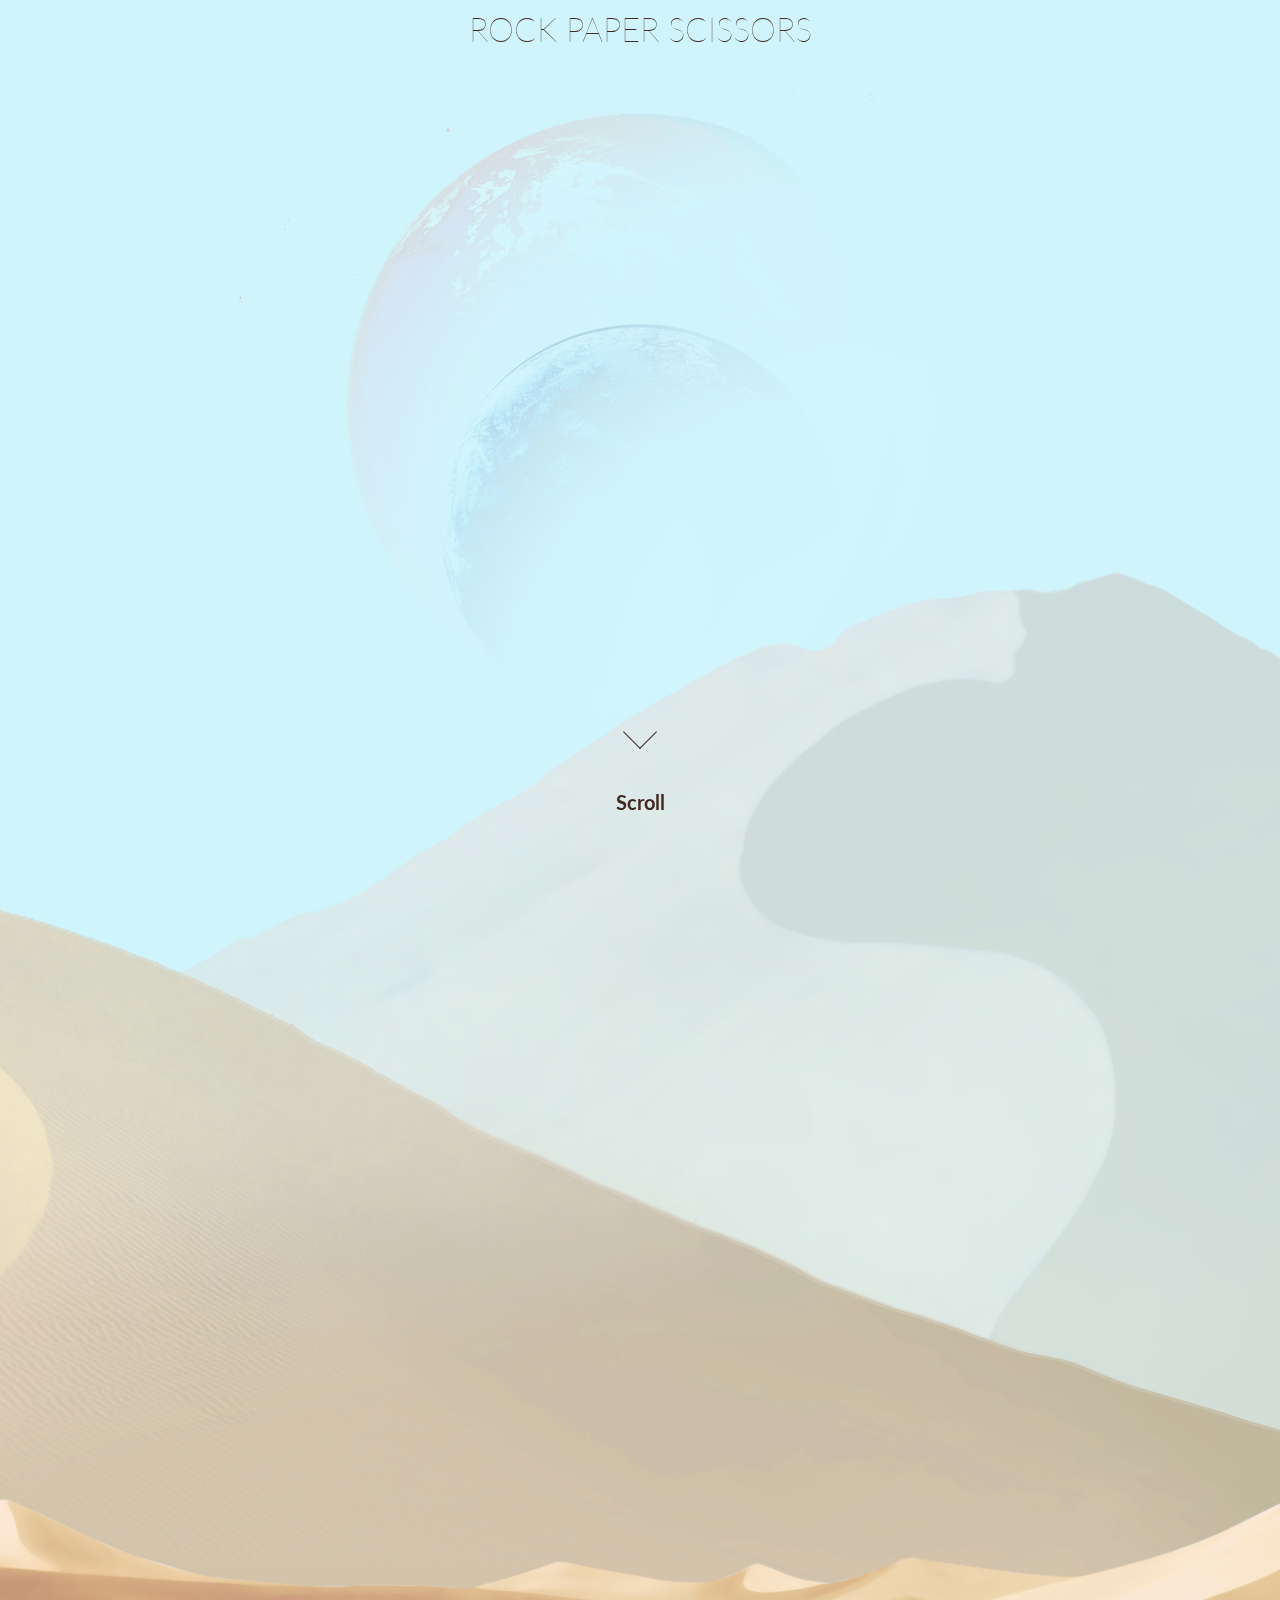
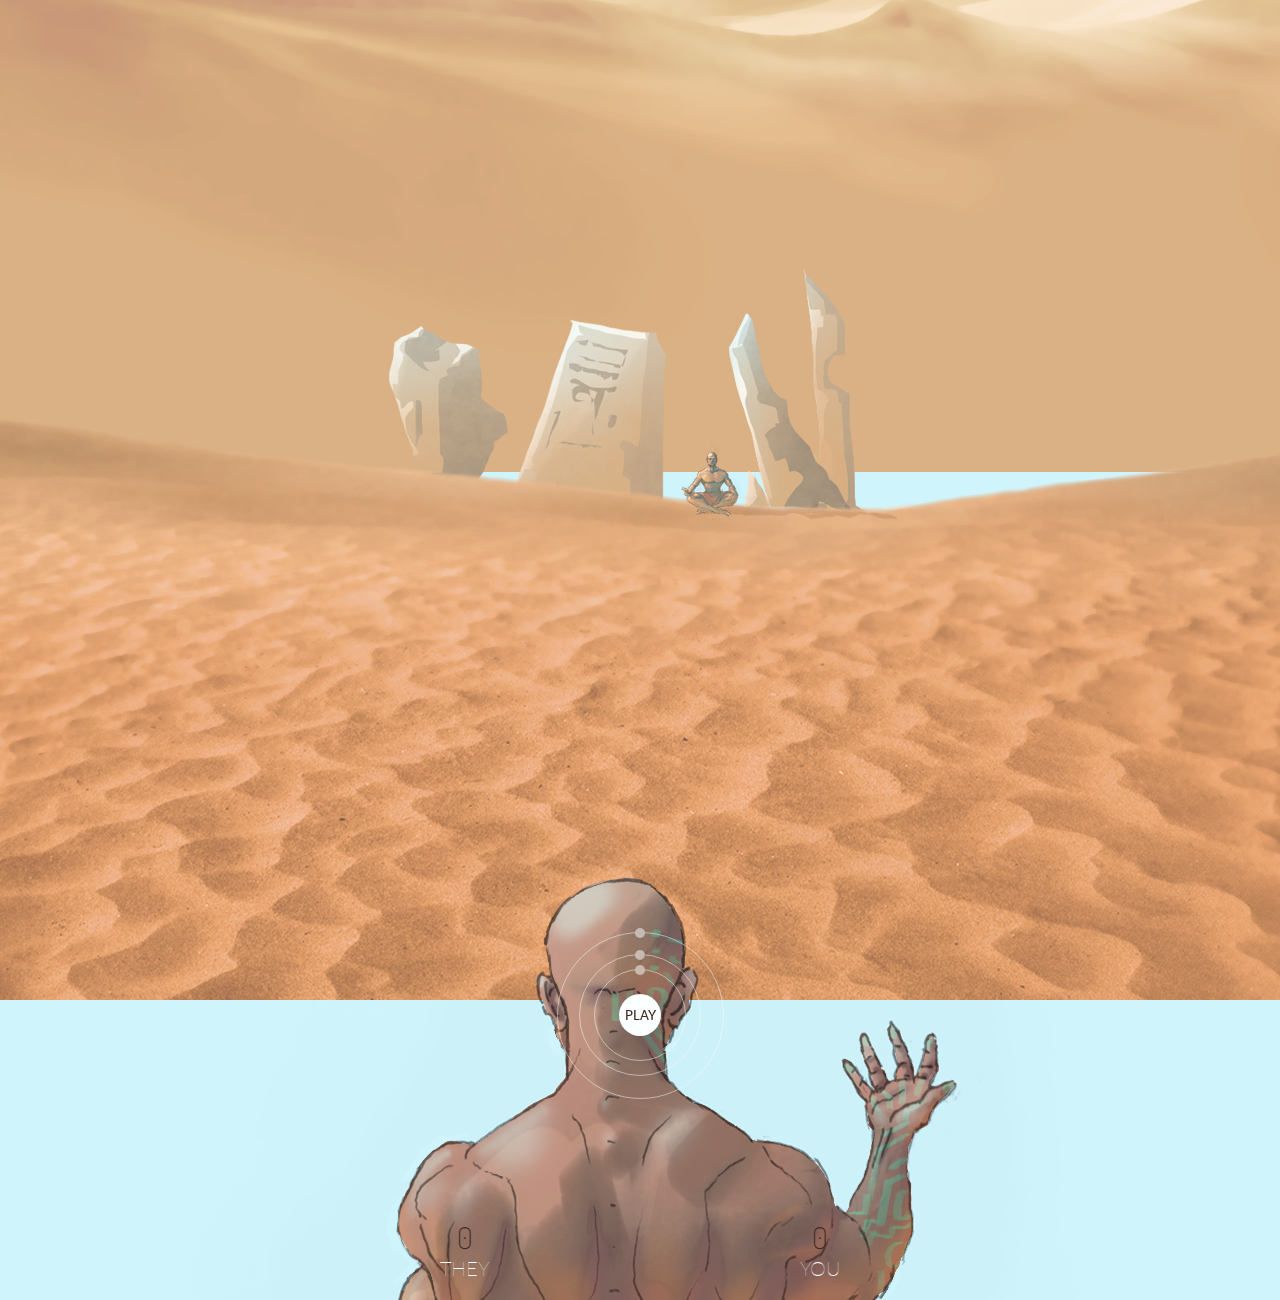
<file: index.html>
<!DOCTYPE html>
<html lang="en">
    <head>
        <meta charset="UTF-8">
        <link rel="preconnect" href="https://fonts.googleapis.com">
        <link rel="preconnect" href="https://fonts.gstatic.com" crossorigin>
        <link href="https://fonts.googleapis.com/css2?family=Dosis:wght@300&family=Lato:wght@100&display=swap" rel="stylesheet">
        <meta http-equiv="X-UA-Compatible" content="IE=edge">
        <meta name="viewport" content="width=device-width, initial-scale=1.0">
        <title>Rochambeau</title>
        <link href = "base.css" rel = "stylesheet">
        <link rel="icon" href= "Rochambeau-icon.png">
        <script src="script.js" defer></script>
    </head>
    <body>
        <div class = "content-container">
            <div class = "header">
                <h1 class="rochambeau-title">ROCHAMBEAU</h1>
                <h1 class="rockpaperscissors-title active">ROCK PAPER SCISSORS</h1>
                <div class = 'scroll active'><span></span><h5>Scroll</h5></div>
            </div>
            <div class = 'result'></div>
            <div class = "visuals">
                <img src = "Planet-2.png" class = "planet-2" id="planet-2">
                <img src = "Planet-1.png" class = "planet-1">
                <img src = "FarBackground.png" class = "far-background">
                <img src = "Background.png" class = "background">
                <img src = "Midground.png" class = "midground">
                <div class = 'hover-rocks'>
                    <img src = "Rock.png" class = "rock">
                    <img src = "Paper.png" class = "paper">
                    <img src = "Scissors.png" class = "scissors">
                </div>
                <img src = "Foreground.png" class = "foreground">
                <img src = "Player.png" class = "player">
            </div>
            <div class = "player-area-container">
                <div class = "player-area">
                    <div class = "player-sign-image">
                        <img src = "circle.svg" class = "rock-sign">
                        <img src = "rectangle.svg" class = "paper-sign">
                        <img src = "x.svg" class = "scissors-sign">
                    </div>
                    <div class="spinner-box">
                        <button class="play-button" title="play" onclick="beginPlay()">
                            PLAY 
                        </button>
                        <div class = "ellipse1"></div>
                        <div class = "ellipse2"></div>
                        <div class = "ellipse3"></div>
                        <div class="solar-system">
                            <div class="earth-orbit orbit">
                            <div class="planet earth"></div>
                            <div class="venus-orbit orbit">
                                <div class="planet venus"></div>
                                <div class="mercury-orbit orbit">
                                <div class="planet mercury"></div>
                                </div>
                            </div>
                            </div>
                        </div>
                        </div>
                    <div class="countdown">
                    </div>
                    <div class="score-container">
                        <div class = "computer-score-container">
                            <div class = "computer-score">
                                0
                            </div>
                            <div class = "computer-score-label">
                                THEY
                            </div>
                        </div>
                        <div class = "player-score-container">
                            <div class = "player-score">
                                0
                            </div>
                            <div class = "player-score-label">
                                YOU
                            </div>
                        </div>
                    </div>
                    <div class = "player-choice">
                        <div class = "choice-row-top">
                            <button class="choice-rock" title="rock"
                            onclick="getSelected(1)">
                                ROCK
                            </button>
                            <button class="choice-paper" title="paper"
                                    onclick="getSelected(2)">
                                PAPER
                            </button>
                        </div>
                        <div class = "choice-row-bottom">
                            <button class="choice-scissors" title="scissors"
                                    onclick="getSelected(3)">
                                SCISSORS
                            </button>
                        </div>
                    </div>
                </div>
            </div>
        </div>
    </body>
</html>
</file>
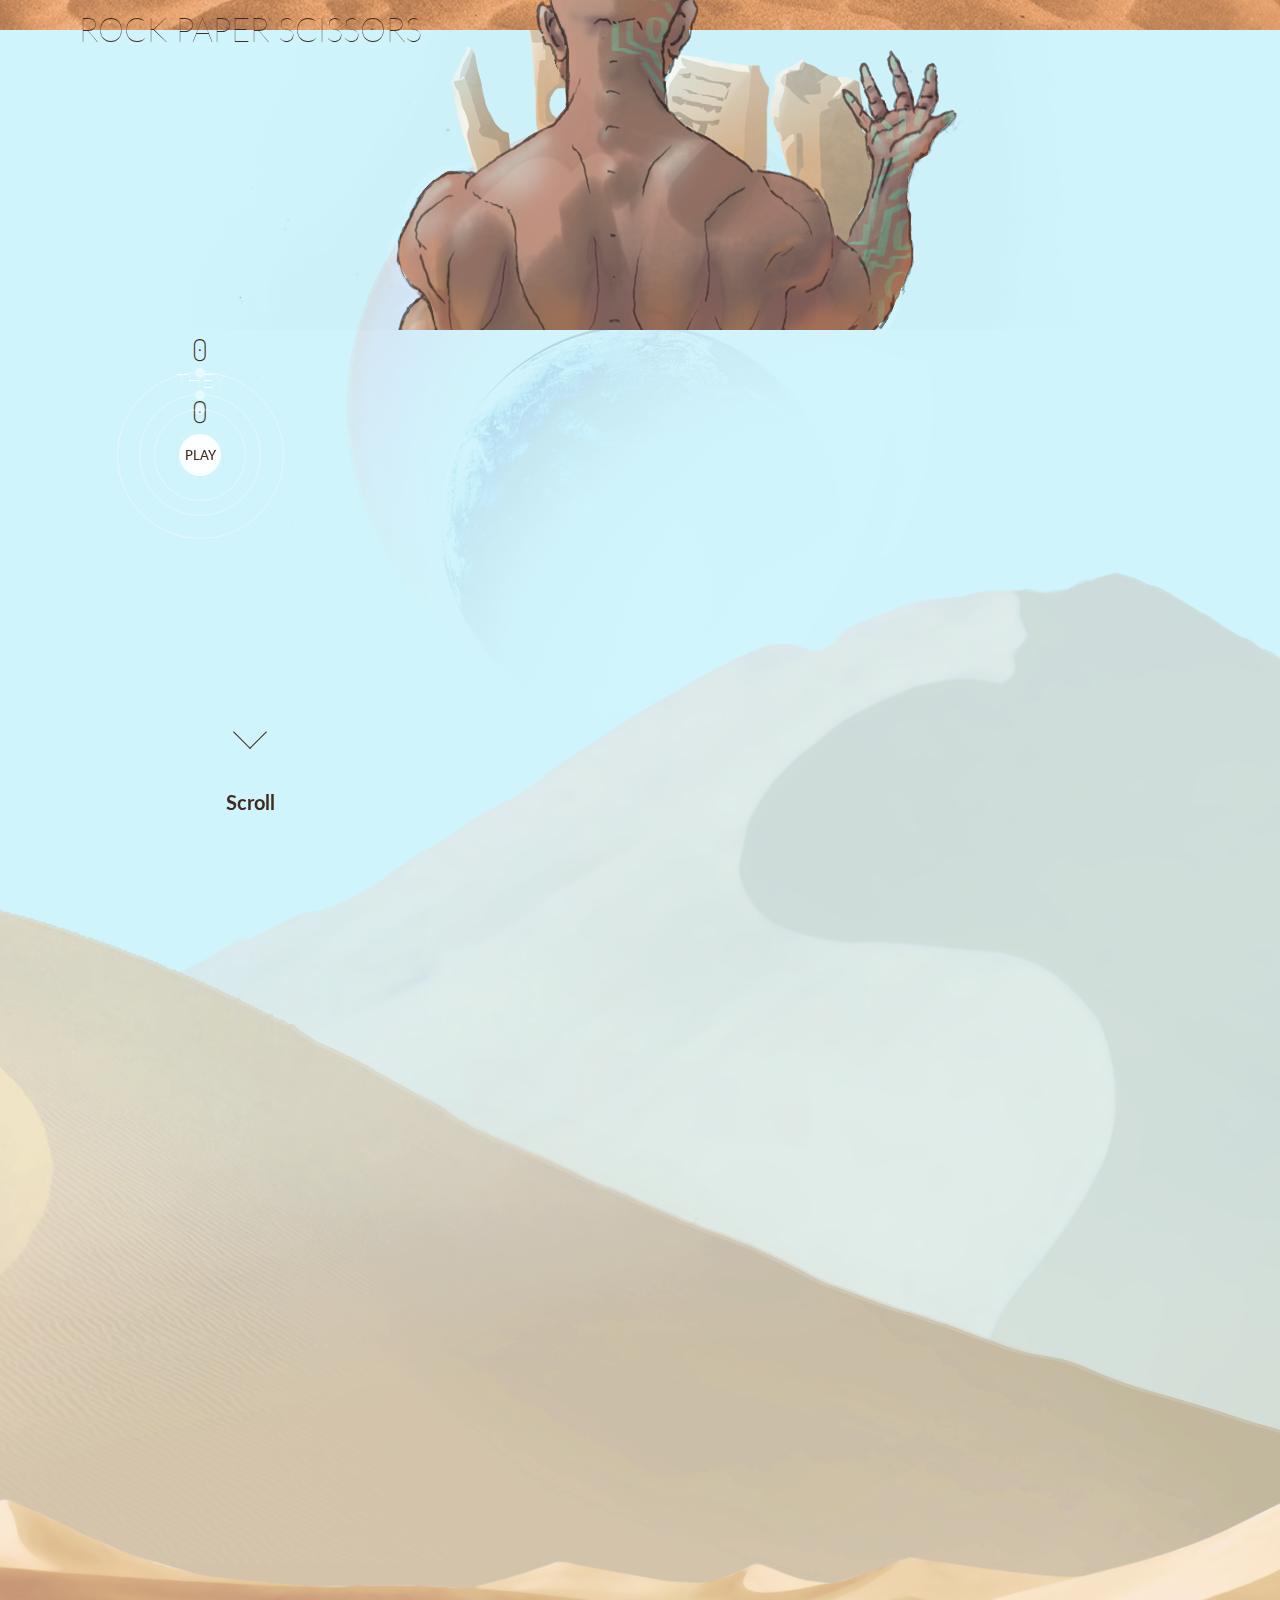
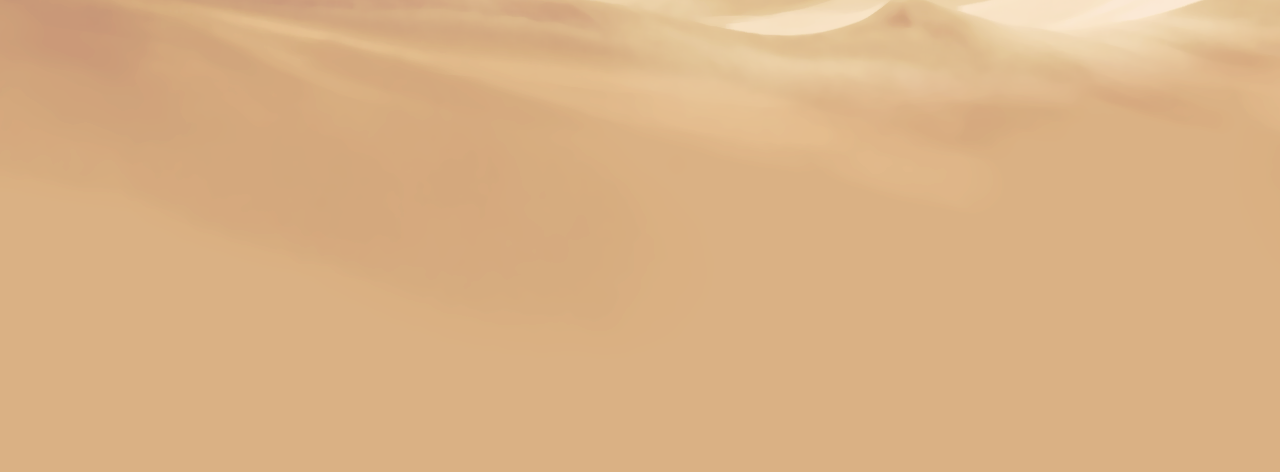
<file: foundation.html>
<!DOCTYPE html>
<html lang="en">
<head>
    <meta charset="UTF-8">
    <link rel="preconnect" href="https://fonts.googleapis.com">
    <link rel="preconnect" href="https://fonts.gstatic.com" crossorigin>
    <link href="https://fonts.googleapis.com/css2?family=Dosis:wght@300&family=Lato:wght@100&display=swap" rel="stylesheet">
    <meta http-equiv="X-UA-Compatible" content="IE=edge">
    <meta name="viewport" content="width=device-width, initial-scale=1.0">
    <title>Rochambeau</title>
    <link href = "base.css" rel = "stylesheet">
    <link rel="icon" href= >
    <script src="script.js"></script>
</head>
<body >
    <div class = "header">
        <h1 class="rochambeau-title">ROCHAMBEAU</h1>
        <h1 class="rockpaperscissors-title active">ROCK PAPER SCISSORS</h1>
        <div class = 'scroll active'><span></span><h5>Scroll</h5></div>
    </div>
    <div class = "wrapper" onscroll="hideOnScroll()">
        <div class = "visuals">
            <img src = "/images/Planet-2.png" class = "planet-2">
            <img src = "/images/Planet-1.png" class = "planet-1">
            <img src = "/images/FarBackground.png" class = "far-background">
            <img src = "/images/Background.png" class = "background">
            <img src = "/images/Midground.png" class = "midground">
            <img src = "/images/Scissors.png" class = "scissors">
            <img src = "/images/Paper.png" class = "paper">
            <img src = "/images/Rock.png" class = "rock">
            <img src = "/images/Foreground.png" class = "foreground">
            <img src = "/images/Player.png" class = "player">
        </div>
        <div class = 'result'>
        </div>
        <div class = "player-area">
            <div class = "player-sign-image">
                <img src = "/images/circle.svg" class = "rock-sign">
                <img src = "/images/rectangle.svg" class = "paper-sign">
                <img src = "/images/x.svg" class = "scissors-sign">
            </div>
            <div class = "computer-score">
                0
            </div>
            <div class = "computer-score-label">
                THEY
            </div>
            <div class="spinner-box">
                <button class="play-button" title="play" onclick="beginPlay()">
                    PLAY 
                </button>
                <div class = "ellipse1"></div>
                <div class = "ellipse2"></div>
                <div class = "ellipse3"></div>
                <div class="solar-system">
                  <div class="earth-orbit orbit">
                    <div class="planet earth"></div>
                    <div class="venus-orbit orbit">
                      <div class="planet venus"></div>
                      <div class="mercury-orbit orbit">
                        <div class="planet mercury"></div>
                      </div>
                    </div>
                  </div>
                </div>
              </div>


            <div class="countdown">
            </div>
            <div class = "player-score">
                0
            </div>
            <div class = "player-score-label">
                YOU
            </div>
            <div class = "player-choice">
                
                <button class="choice-rock" title="rock"
                onclick="getSelected(1)">
                    ROCK
                </button>
                <button class="choice-paper" title="paper"
                        onclick="getSelected(2)">
                    PAPER
                </button>
                <button class="choice-scissors" title="scissors"
                        onclick="getSelected(3)">
                    SCISSORS
                </button>
            </div>
        </div>
        
    </div>

</body>
</html>
</file>
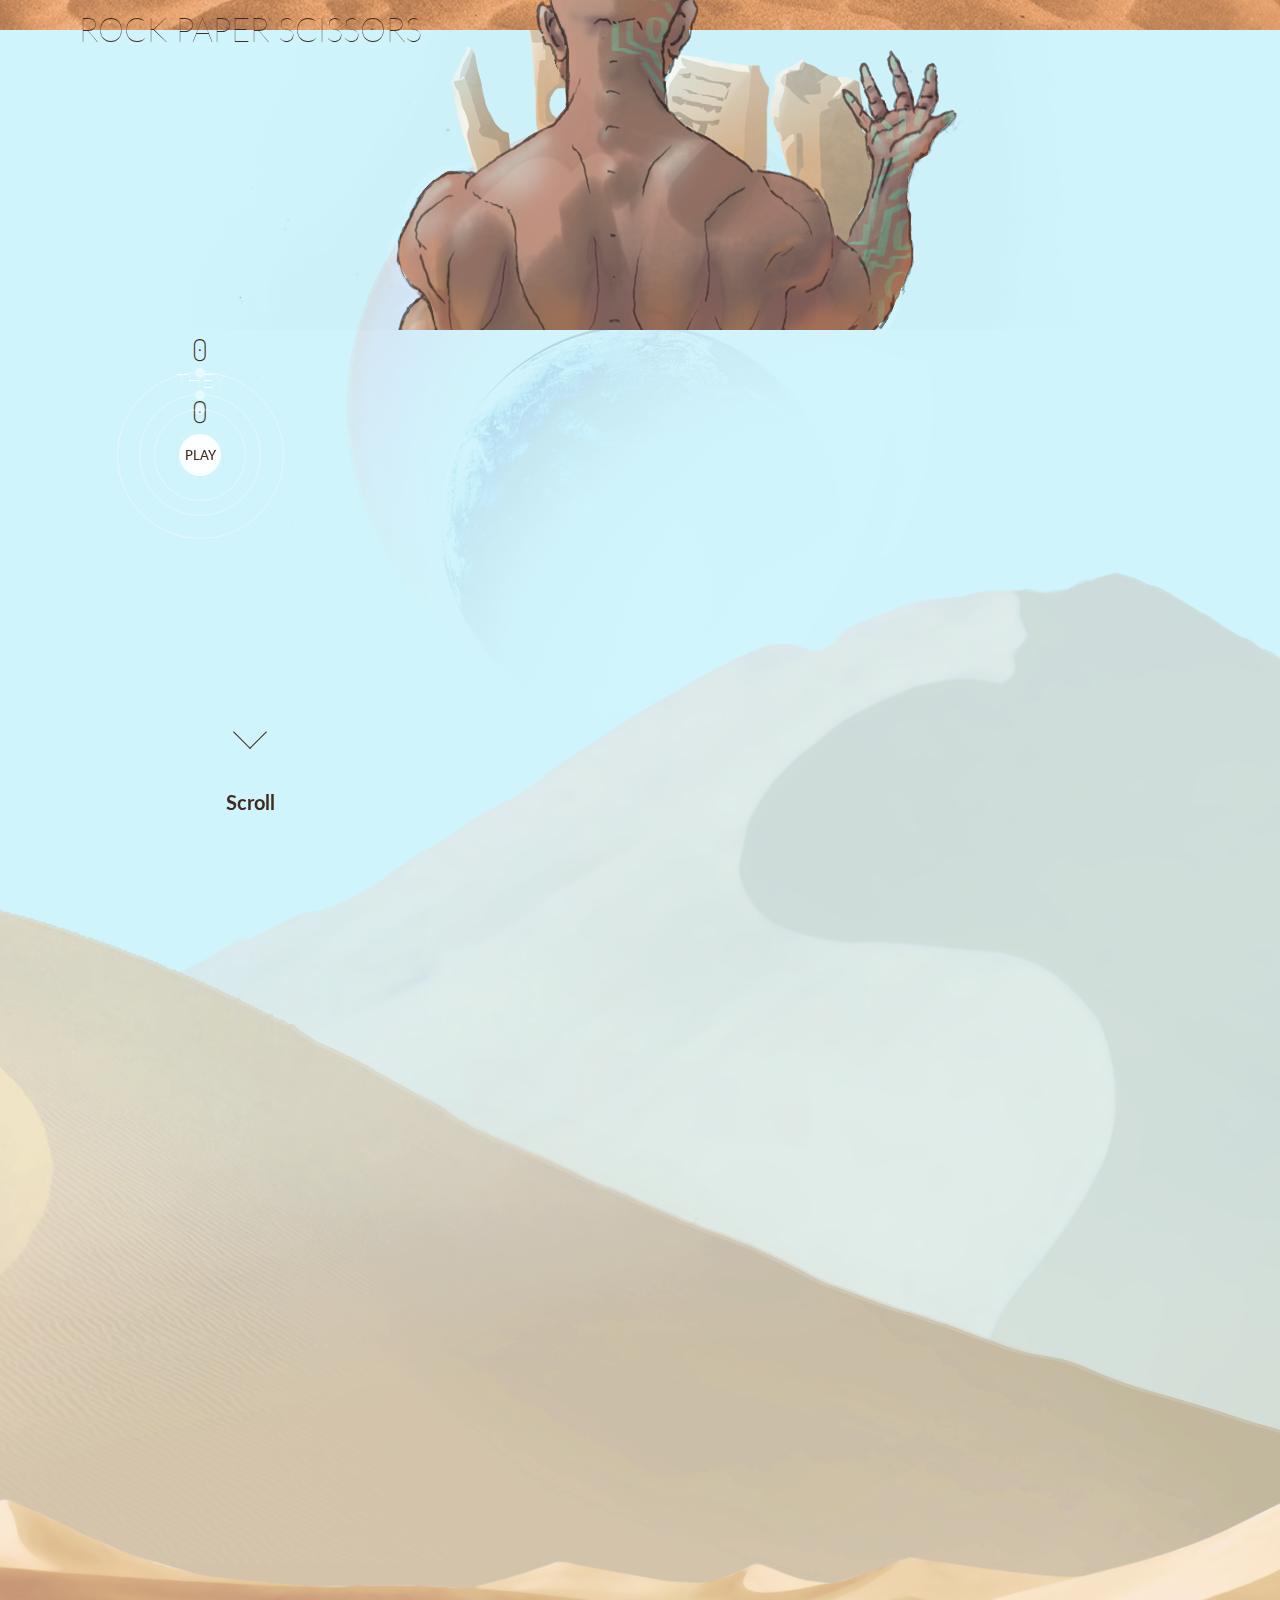
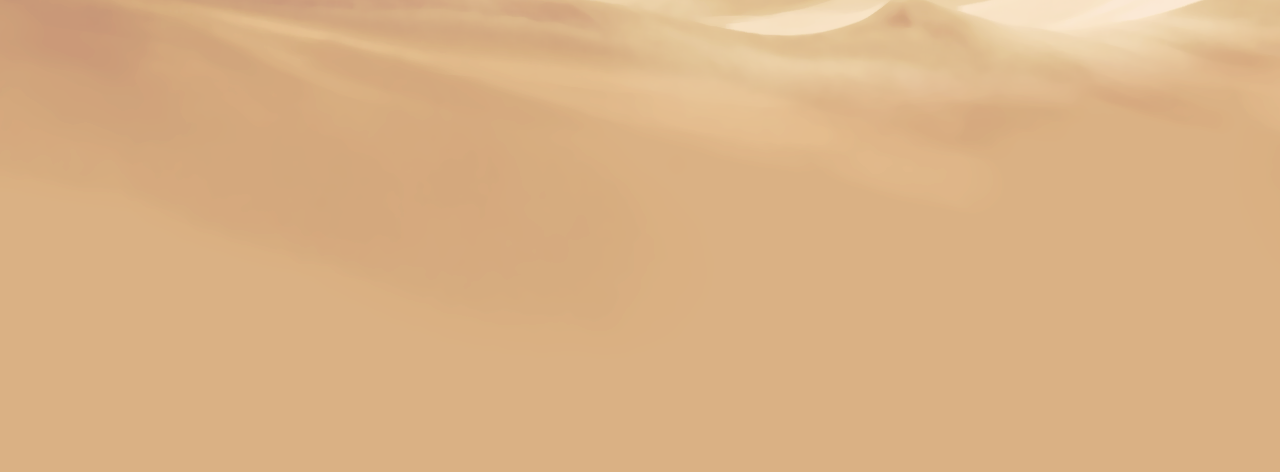
<file: old-index.html>
<!DOCTYPE html>
<html lang="en">
<head>
    <meta charset="UTF-8">
    <link rel="preconnect" href="https://fonts.googleapis.com">
    <link rel="preconnect" href="https://fonts.gstatic.com" crossorigin>
    <link href="https://fonts.googleapis.com/css2?family=Dosis:wght@300&family=Lato:wght@100&display=swap" rel="stylesheet">
    <meta http-equiv="X-UA-Compatible" content="IE=edge">
    <meta name="viewport" content="width=device-width, initial-scale=1.0">
    <title>Rochambeau</title>
    <link href = "base.css" rel = "stylesheet">
    <link rel="icon" href= "Rochambeau-icon.png">
    <script src="script.js"></script>
</head>
<body >
    <div class = "header">
        <h1 class="rochambeau-title">ROCHAMBEAU</h1>
        <h1 class="rockpaperscissors-title active">ROCK PAPER SCISSORS</h1>
        <div class = 'scroll active'><span></span><h5>Scroll</h5></div>
    </div>
    <div class = "wrapper" onscroll="hideOnScroll()">
        <div class = "visuals">
            <img src = "Planet-2.png" class = "planet-2">
            <img src = "Planet-1.png" class = "planet-1">
            <img src = "FarBackground.png" class = "far-background">
            <img src = "Background.png" class = "background">
            <img src = "Midground.png" class = "midground">
            <img src = "Scissors.png" class = "scissors">
            <img src = "Paper.png" class = "paper">
            <img src = "Rock.png" class = "rock">
            <img src = "Foreground.png" class = "foreground">
            <img src = "Player.png" class = "player">
        </div>
        <div class = 'result'>
        </div>
        <div class = "player-area">
            <div class = "player-sign-image">
                <img src = "circle.svg" class = "rock-sign">
                <img src = "rectangle.svg" class = "paper-sign">
                <img src = "x.svg" class = "scissors-sign">
            </div>
            <div class = "computer-score">
                0
            </div>
            <div class = "computer-score-label">
                THEY
            </div>
            <div class="spinner-box">
                <button class="play-button" title="play" onclick="beginPlay()">
                    PLAY 
                </button>
                <div class = "ellipse1"></div>
                <div class = "ellipse2"></div>
                <div class = "ellipse3"></div>
                <div class="solar-system">
                  <div class="earth-orbit orbit">
                    <div class="planet earth"></div>
                    <div class="venus-orbit orbit">
                      <div class="planet venus"></div>
                      <div class="mercury-orbit orbit">
                        <div class="planet mercury"></div>
                      </div>
                    </div>
                  </div>
                </div>
              </div>


            <div class="countdown">
            </div>
            <div class = "player-score">
                0
            </div>
            <div class = "player-score-label">
                YOU
            </div>
            <div class = "player-choice">
                
                <button class="choice-rock" title="rock"
                onclick="getSelected(1)">
                    ROCK
                </button>
                <button class="choice-paper" title="paper"
                        onclick="getSelected(2)">
                    PAPER
                </button>
                <button class="choice-scissors" title="scissors"
                        onclick="getSelected(3)">
                    SCISSORS
                </button>
            </div>
        </div>
        
    </div>

</body>
</html>
</file>
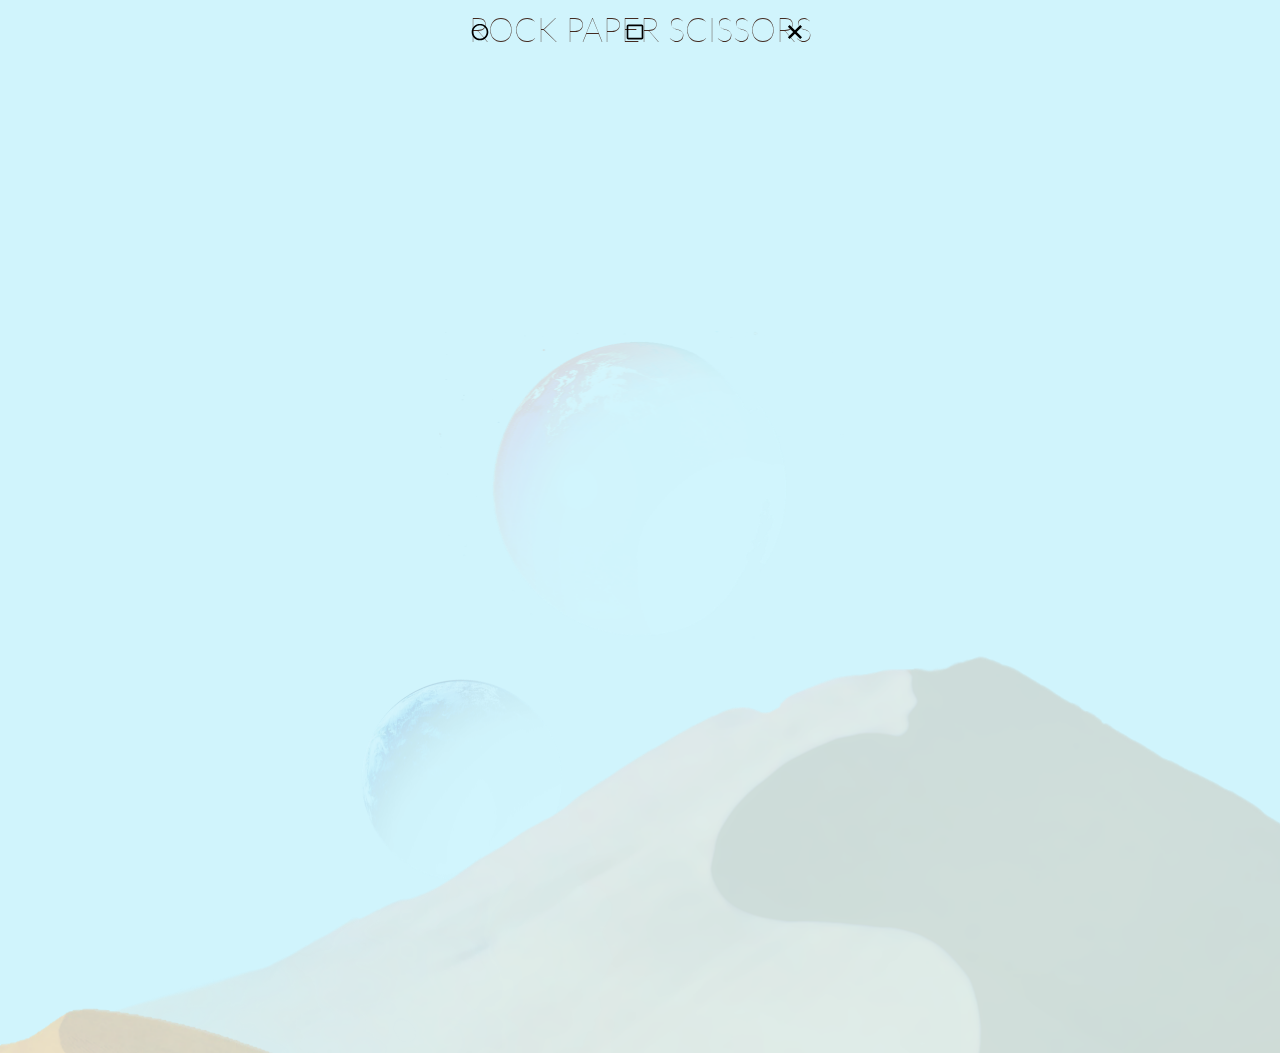
<file: source/foundation/foundation.html>
<!DOCTYPE html>
<html lang="en">
<head>
    <meta charset="UTF-8">
    <link rel="preconnect" href="https://fonts.googleapis.com">
    <link rel="preconnect" href="https://fonts.gstatic.com" crossorigin>
    <link href="https://fonts.googleapis.com/css2?family=Dosis:wght@300&family=Lato:wght@100&display=swap" rel="stylesheet">
    <meta http-equiv="X-UA-Compatible" content="IE=edge">
    <meta name="viewport" content="width=device-width, initial-scale=1.0">
    <title>Rochambeau</title>
    <link href = "/source/styles/base.css" rel = "stylesheet">
    <link rel="icon" href= >
    <script src="/source/js/script.js"></script>
</head>
<body>
    <div class = "header">
        <h1 class="rochambeau-title">ROCHAMBEAU</h1>
        <h1 class="rockpaperscissors-title active">ROCK PAPER SCISSORS</h1>
        <div class="rps-symbols-title">
            <img src = "/images/circle.svg" width="20" height="20">
            <img src = "/images/rectangle.svg" width="20" height="20">
            <img src = "/images/x.svg" width="30" height="30">
        </div>
    </div>
    <div class = "wrapper">
        <div class = "visuals">
            <img src = "/images/Planet-2.png" class = "planet-2">
            <img src = "/images/Planet-1.png" class = "planet-1">
            <img src = "/images/FarBackground.png" class = "far-background">
            <img src = "/images/Background.png" class = "background">
            <img src = "/images/Midground.png" class = "midground">
            <img src = "/images/Scissors.png" class = "scissors">
            <img src = "/images/Paper.png" class = "paper">
            <img src = "/images/Rock.png" class = "rock">
            <img src = "/images/Foreground.png" class = "foreground">
            <img src = "/images/Player.png" class = "player">
        </div>
        <div class = 'result'>
        </div>
        <div class = "player-area">
            <div class = "player-sign-image">
                <img src = "/images/circle.svg" class = "rock-sign">
                <img src = "/images/rectangle.svg" class = "paper-sign">
                <img src = "/images/x.svg" class = "scissors-sign">
            </div>
            <div class = "computer-score">
                0
            </div>
            <div class = "computer-score-label">
                THEY
            </div>
            <div class="spinner-box">
                <button class="play-button" title="play" onclick="beginPlay()">
                    PLAY 
                </button>
                <div class = "ellipse1"></div>
                <div class = "ellipse2"></div>
                <div class = "ellipse3"></div>
                <div class="solar-system">
                  <div class="earth-orbit orbit">
                    <div class="planet earth"></div>
                    <div class="venus-orbit orbit">
                      <div class="planet venus"></div>
                      <div class="mercury-orbit orbit">
                        <div class="planet mercury"></div>
                      </div>
                    </div>
                  </div>
                </div>
              </div>


            <div class="countdown">
            </div>
            <div class = "player-score">
                0
            </div>
            <div class = "player-score-label">
                YOU
            </div>
            <div class = "player-choice">
                
                <button class="choice-rock" title="rock"
                onclick="getSelected(1)">
                    ROCK
                </button>
                <button class="choice-paper" title="paper"
                        onclick="getSelected(2)">
                    PAPER
                </button>
                <button class="choice-scissors" title="scissors"
                        onclick="getSelected(3)">
                    SCISSORS
                </button>
            </div>
        </div>
        
    </div>

</body>
</html>
</file>
<file: base.css>
:root{
    --primary-color: #fbffff;
    --secondary-color: #00ffc4;
    --background-color: #d0f4fc;
    --backlight-color: #314644;
    --border-color: #f6fffe9e;
    --text-color: #432a20;
    --box-shadow-color: #333333;
    --svg-filter: invert(46%) sepia(80%) saturate(100%) hue-rotate(
        130deg) brightness(120%) contrast(400%);

    --rock-object-float: 0px;
    --paper-object-float: 0px;
    --scissors-object-float: 0px;

    --rock-magic-visible: 0;
    --paper-magic-visible: 0;
    --scissors-magic-visible: 0;
    --scroll:0;
    --pageHeight: 2500px;
    --screenWidthVar: 0px;
}
    
h2 {
    font-family: 'Lato', sans-serif;
    font-size: 40px;
    font-weight: 500;
    color: var(--primary-color);
    margin-block-start: 0em;
    margin-block-end: 0em;
    margin-inline-start: 0px;
    margin-inline-end: 0px;
}
h3 {
    font-family: 'Lato', sans-serif;
    font-size: 20px;
    font-weight: 1000;
    color: var(--text-color);
    margin-block-start: 0em;
    margin-block-end: 0em;
    margin-inline-start: 0px;
    margin-inline-end: 0px;
}
h4 {
    font-family: 'Dosis', sans-serif;
    font-size: 30px;
    font-weight: 100;
    color: var(--text-color);
    margin-block-start: 0em;
    margin-block-end: 0em;
    margin-inline-start: 0px;
    margin-inline-end: 0px;
}

h5 {
    font-family: 'Lato', sans-serif;
    font-size: 20px;
    font-weight: 2000;
    color: var(--text-color);
    margin-block-start: 0em;
    margin-block-end: 0em;
    margin-inline-start: 0px;
    margin-inline-end: 0px;
}

p {
    font-size: 15px;
    color:#000
}

body{
    margin: 0;
    background: var(--background-color);
}

.content-container {
    position: relative;
    margin: 0px;
    padding: 0px;
    display: flex;
    align-content: center;
    align-items: center;
    flex-direction: column;
    height: 2900px;
}

/* .wrapper::-webkit-scrollbar{
    display:none;
} */

.header{
    z-index: 1;
    width: 500px;
    height: 64px;
    position: fixed;
    top: 0%;
    background: none;
    display: flex;
    flex-direction: row;
    align-content: center;
    justify-content: center;
    align-items: center;
}

.result {
    position: fixed;
    display: flex;
    flex-direction: column;
    align-items: center;
    top: 20%;
    z-index: 2;
}

.visuals {
    position: relative;
    display: flex;
    align-items: center;
    justify-content: center;
    flex-grow: 1;
}

.planet-2,
.planet-1,
.far-background,
.background,
.midground,
.hover-rocks,
.foreground,
.player{
    transform:none;
    position:absolute;
    object-fit:cover;
    /* transform: scale(0.8); */
    transform-origin: bottom;
}

.planet-2 {
    top: 92px;
}
.planet-1 {
    top: 323px;
}
.far-background {
    top: 572px;
}
.background {
    top: 887px;
}
.midground {
    top: 1467px;
}

.hover-rocks {
    display: flex;
    flex-direction: row;
    align-items: center;
    width: 502px;
    top: 1867px;
    justify-content: space-between;
}
.rock {
    transition: transform 2s cubic-bezier(0.47, 0.02, 0.53, 0.96);
    transform: translateY(var(--rock-object-float))
}
.paper {
    transition: transform 2s cubic-bezier(0.47, 0.02, 0.53, 0.96);
    transform: translateY(var(--paper-object-float))
}
.scissors {
    transition: transform 2s cubic-bezier(0.47, 0.02, 0.53, 0.96);
    padding-left: 60px;
    transform: translateY(var(--scissors-object-float))
}

.foreground {
    position:absolute;
    bottom: 300px;
}
.player {
    position:absolute;
    bottom:0px;
}

h1{
    position: absolute;
    top: 0%;
    font-family: 'Lato', sans-serif;
    font-size: 50px;
    font-weight: 100;
    font-weight: 10000;
    color: var(--text-color);
    border: var(--text-color);
    top: 0%;
    margin-block-start: 0;
    margin-block-end: 0;
    margin-inline-start: 0px;
    margin-inline-end: 0px;
}
.rochambeau-title {
    opacity:0;
    transform: translateY(30px);
    transition: 2s cubic-bezier(0.47, 0.02, 0.53, 0.96);
}
.rockpaperscissors-title{
    font-size: 32.5px;
    margin-block-start: 10px;
    margin-block-end: 0;
    margin-inline-start: 0px;
    margin-inline-end: 0px;
    opacity:0;
    transform: translateY(-30px);
    transition: 2s cubic-bezier(0.47, 0.02, 0.53, 0.96);
}
.rps-symbols-title{
    position: fixed;
    width: 340px;
    height: 50px;
    display: flex;
    background: none;
    /* top: 5%; */
    flex-direction: row;
    align-content: center;
    justify-content: space-between;
    align-items: center;
    opacity:0;
    transform: translateY(30px);
    transition: 2s cubic-bezier(0.47, 0.02, 0.53, 0.96);
}

.rochambeau-title.active{
    visibility:visible;
    opacity:1;
    transform: translateY(0px);
    
}
.rockpaperscissors-title.active{
    visibility:visible;
    opacity:1;
    transform: translateY(0px);
    
}
.rps-symbols-title.active{
    visibility:visible;
    opacity:1;
    transform: translateY(0px);
    
}

.scroll {
    padding-top: 70px;
    top: 80vh;
    position: absolute;
    opacity:0;
    transition: 1s cubic-bezier(0.47, 0.02, 0.53, 0.96);
    visibility:hidden;
}

.scroll.active{
    opacity:1;
    visibility:visible;
}

.scroll span {
position: absolute;
top: 0;
left: 50%;
width: 24px;
height: 24px;
margin-left: -12px;
border-left: 1px solid var(--text-color);
border-bottom: 1px solid var(--text-color);
-webkit-transform: rotate(-45deg);
transform: rotate(-45deg);
-webkit-animation: scrollTwerk 1.5s infinite;
animation: scrollTwerk 1.5s infinite;
box-sizing: border-box;
}
@-webkit-keyframes scrollTwerk {
0% {
    -webkit-transform: rotate(-45deg) translate(0, 0);
    opacity: 0;
}
50% {
    opacity: 1;
}
100% {
    -webkit-transform: rotate(-45deg) translate(-20px, 20px);
    opacity: 0;
}
}
@keyframes scrollTwerk {
0% {
    transform: rotate(-45deg) translate(0, 0);
    opacity: 0;
}
50% {
    opacity: 1;
}
100% {
    transform: rotate(-45deg) translate(-20px, 20px);
    opacity: 0;
}
}

.player-area-container{
    position:absolute;
    bottom:10px;
}

.player-area{
    position:relative;
    display: flex;
    flex-direction: column;
    align-content: center;
    align-items: center;
    width: 400px;
    height:400px;
}

.play-button{
    width: 42px;
    height: 42px;
    position: absolute;
    visibility: visible;
    top: 41.5%;
    left: 41.5%;
    z-index: 4;
    border: none;
    transform-origin: center;
    animation: none;
    color: var(--text-color);
    background-color: var(--primary-color);
}

.play-button:hover ~ .solar-system{
    transform: scale(0); 
    transition:0.5s cubic-bezier(0.44,-0.33, 0.71, 0.99)all;
}


@keyframes ellipse1 {
    0% {
        background:var(--primary-color);
        transform: translate(0px,0px) scale(1);
        opacity: 1;
    }
    100%{
        background:rgba(0, 0, 0, 0);
        transform: translate(-120px,-71px) scale(2);
        opacity: 0;
    }
}
@keyframes ellipse2 {
    0% {
        background:var(--primary-color);
        transform: translate(0px,0px) scale(1);
        opacity: 1;
    }
    100%{
        background:rgba(0, 0, 0, 0);
        transform: translate(120px,-71px)scale(2);
        opacity: 0;
    }
}
@keyframes ellipse3 {
    0% {
        background:var(--primary-color);
        transform: translate(0px,0px) scale(1);
        opacity: 1;
    }
    100%{
        background:rgba(0, 0, 0, 0);
        transform: translate(0px,120px)scale(2);
        opacity: 0;
    }
}


.ellipse1,
.ellipse2,
.ellipse3{
    width: 10px;
    height: 10px;
    position: absolute;
    visibility: hidden;
    top: 47.5%;
    left: 47.5%;
    border: none;
    background-color: var(--primary-color);
    border-radius:50%;
    
}

.ellipse1 {
    animation: 3s cubic-bezier(0.27, 0.32, 0.3, 1.01) 0s 1 none;
}
.ellipse2 {
    animation: 3s cubic-bezier(0.27, 0.32, 0.3, 1.01) 0s 1 none;
}
.ellipse3 {
    animation: 3s cubic-bezier(0.27, 0.32, 0.3, 1.01) 0s 1 none;
}
/*//////////////////////////////////////////////////////////////////////////////
/////////////////////////                              /////////////////////////
///////////////////////// -----  Player Sign Image   -----  ////////////////////
/////////////////////////                              /////////////////////////
//////////////////////////////////////////////////////////////////////////////*/


.player-sign-image {
    display: flex;
    width: 70px;
    right: -67px;

    height: 70px;
    bottom: 251px;
    position: absolute;
    visibility: visible;
    z-index: 4;
    opacity: calc(var(--rock-magic-visible) + var(--paper-magic-visible)+ var(--scissors-magic-visible));
    transform-origin: center;
    align-content: center;
    align-items: center;
    justify-content: center;
    transition: 0.5s cubic-bezier(0.44,-0.33, 0.71, 0.99)all;
}

.rock-sign,
.paper-sign,
.scissors-sign {
    position: absolute;
    border-radius:50%;
    width:50px;
    height:50px;
    box-shadow: 0 0 5px #004937, 0 0 25px #003d2e,
     0 0 50px #000000, 0 0 30px #006c51 inset;
    filter:invert(46%) sepia(80%) saturate(70%) hue-rotate( 130deg) brightness(120%) contrast(400%);
    transition:1s cubic-bezier(0.44,-0.33, 0.71, 0.99)all;
}
.rock-sign{
    opacity:var(--rock-magic-visible);
}
.paper-sign{
    opacity:var(--paper-magic-visible);
}
.scissors-sign{
    opacity:var(--scissors-magic-visible);
}

/*//////////////////////////////////////////////////////////////////////////////
/////////////////////////                              /////////////////////////
///////////////////////// -----  SOLAR SYSTEM   -----  /////////////////////////
/////////////////////////                              /////////////////////////
//////////////////////////////////////////////////////////////////////////////*/

/* credit to https://codepen.io/AlexWarnes for this one */ 


@keyframes spin {
    from {
      transform: rotate(0);
    }
    to{
      transform: rotate(359deg);
    }
}

.spinner-box {
    width:250px;
    height:250px;
    position: absolute;
    visibility: visible;
    top: 0%;
    z-index: 2;
    transform-origin: center;
    

}

.solar-system {
    width: 250px;
    height: 250px;
    display: flex;
    justify-content: center;
    align-items: center;
    
  }
  
  .orbit {
      position: relative;
      display: flex;
      justify-content: center;
      align-items: center;
      border: 1px solid #fafbfC;
      border-radius: 50%;
  } 
  
  .earth-orbit {
      width: 165px;
      height: 165px;
    -webkit-animation: spin 24s linear 0s infinite;
    opacity: 50%;
  }
  
  .venus-orbit {
      width: 120px;
      height: 120px;
    -webkit-animation: spin 14.8s linear 0s infinite;
  }
  
  .mercury-orbit {
      width: 90px;
      height: 90px;
    -webkit-animation: spin 9s linear 0s infinite;
    
  }
  
  .planet {
      position: absolute;
      top: -5px;
    width: 10px;
    height: 10px;
      border-radius: 50%;
    background-color: var(--primary-color);
  }





/*//////////////////////////////////////////////////////////////////////////////
/////////////////////////                              /////////////////////////
/////////////////////////      -----  HUD   -----      /////////////////////////
/////////////////////////                              /////////////////////////
//////////////////////////////////////////////////////////////////////////////*/

@keyframes countAnimate{
    0% {
        opacity:0;
        transform: scale(0)translateY(80px);
        transform-origin: center; 
    }
    100% {
        opacity:1;
        transform: scale(1);
        transform-origin: center;
    }
} 

.countdown > h2 {
    animation: 0.1s cubic-bezier(0, 0.95, 0.18, 0.99) 0s 1 countAnimate;
    
}


.countdown {
    position: absolute;
    visibility: visible;
    top: 30%;
    z-index: 1;
    color: var(--primary-color);
    opacity:0.7;
    

}

@keyframes animateIn{
    0% {
        opacity:0;
        transform: scale(4);
    }
    100% {
        opacity:1;
        transform: scale(16);
    }
} 

.score-container {
    position: absolute;
    display: flex;
    align-content: flex-end;
    flex-direction: row;
    flex-wrap: wrap;
    justify-content: space-between;
    width:100%;
    height:100%;
}

.computer-score-container, .player-score-container {
    display: flex;
    flex-direction: column;
    align-items: center;
    padding-bottom: 10px;
}

.computer-score {
    margin: 0;
    font-family: 'Dosis', sans-serif;
    font-size: 30px;
    font-weight: 100;
    color: var(--text-color);
}
.player-score {
    font-family: 'Dosis', sans-serif;
    font-size: 30px;
    font-weight: 100;
    color: var(--text-color);
}

.computer-score-label {
    color: var(--primary-color);
    font-family: 'Lato', sans-serif;
    font-size: 20px;
    font-weight:100;
}

.player-score-label {
    color: var(--primary-color);
    font-family: 'Lato', sans-serif;
    font-size: 20px;
    font-weight:100;
}


.player-choice{
    position: absolute;
    display: flex;
    animation: 0.5s ease-in 0s 1 animateIn;
    visibility: hidden;
    flex-wrap: wrap;
    flex-direction: column;
    width: 100%;
    height: 100%;
    margin-top: -53px;
    justify-content: space-between;
}

.choice-row-top{
    display: flex;
    justify-content: space-between;
    flex-direction: row;
}
.choice-row-bottom {
    display: flex;
    justify-content: center;
}

button {
    appearance: auto;
    -webkit-writing-mode: horizontal-tb !important;
    /*font-style: ;
    font-variant-ligatures: ;
    font-variant-caps: ;
    font-variant-numeric: ;
    font-variant-east-asian: ;
    font-weight: ;
    font-stretch: ;
    font-size: ;
    font-family: ;*/
    width:110px;
    height:110px;
    text-rendering: auto;
    letter-spacing: normal;
    font-family: 'Lato', sans-serif;
    font-weight:500;
    word-spacing: normal;
    line-height: normal;
    text-transform: none;
    text-indent: 0px;
    text-shadow: none;
    display: inline-block;
    text-align: center;
    align-items: flex-start;
    box-sizing: border-box;
    background:var(--primary-color);
    margin: 0em;
    border-radius: 19rem;
    cursor:pointer;
    border:none;
    z-index:12;
    color: var(--text-color); 
    -webkit-touch-callout: none; /* iOS Safari */
    -webkit-user-select: none; /* Safari */
     -khtml-user-select: none; /* Konqueror HTML */
       -moz-user-select: none; /* Old versions of Firefox */
        -ms-user-select: none; /* Internet Explorer/Edge */
            user-select: none; /* Non-prefixed version, currently*/
 
}


svg {
    fill:#00ffc4;

}

button:hover {
    color:#fff;
    filter:brightness(200%);
    box-shadow: 0 0 5px #d6fff5,
                0 0 25px #b4ffec,
                0 0 50px #88ffe1,
                0 0 100px #03f4b8;
}

.choice-rock:hover{
    background-image: url(circle.svg);
    background-size: 30px;
    background-position: center; 
    background-repeat: no-repeat;
    color:rgba(0, 0, 0, 0);
    filter:invert(34%) sepia(80%) saturate(0%) hue-rotate(
        130deg) brightness(150%) contrast(400%);
}

.choice-paper:hover{
    background-image: url(rectangle.svg);
    background-size: 30px;
    background-position: center; 
    background-repeat: no-repeat;
    color:rgba(0, 0, 0, 0);
    filter:invert(34%) sepia(80%) saturate(0%) hue-rotate(
        130deg) brightness(150%) contrast(400%);
}
.choice-scissors:hover{
    background-image: url(x.svg);
    background-size: 40px;
    background-position: center; 
    background-repeat: no-repeat;
    color:rgba(0, 0, 0, 0);
    filter:invert(34%) sepia(80%) saturate(0%) hue-rotate(
        130deg) brightness(150%) contrast(400%);
}

/* @media screen and (max-height: 1440px){
    .foreground {
        bottom: 306px;
    }
    .hover-rocks {
        top: 1859px;
    }
    .midground {
        top: 1465px;
    }
} */
</file>
<file: source/styles/base.css>
:root{
    --primary-color: #fbffff;
    --secondary-color: #00ffc4;
    --background-color: #d0f4fc;
    --backlight-color: #314644;
    --border-color: #f6fffe9e;
    --text-color: #432a20;
    --box-shadow-color: #333333;
    --svg-filter: invert(46%) sepia(80%) saturate(100%) hue-rotate(
        130deg) brightness(120%) contrast(400%);

    --rock-object-float: 200vh;
    --paper-object-float: 200vh;
    --scissors-object-float: 200vh;

    --rock-magic-visible: 0;
    --paper-magic-visible: 0;
    --scissors-magic-visible: 0;

}
    




h2 {
    font-family: 'Lato', sans-serif;
    font-size: 40px;
    font-weight: 500;
    color: var(--primary-color);
    margin-block-start: 0em;
    margin-block-end: 0em;
    margin-inline-start: 0px;
    margin-inline-end: 0px;
}
h3 {
    font-family: 'Lato', sans-serif;
    font-size: 20px;
    font-weight: 1000;
    color: var(--text-color);
    margin-block-start: 0em;
    margin-block-end: 0em;
    margin-inline-start: 0px;
    margin-inline-end: 0px;
}
h4 {
    font-family: 'Dosis', sans-serif;
    font-size: 30px;
    font-weight: 100;
    color: var(--text-color);
    margin-block-start: 0em;
    margin-block-end: 0em;
    margin-inline-start: 0px;
    margin-inline-end: 0px;
}

h5 {
    font-family: 'Lato', sans-serif;
    font-size: 20px;
    font-weight: 2000;
    color: var(--text-color);
    margin-block-start: 0em;
    margin-block-end: 0em;
    margin-inline-start: 0px;
    margin-inline-end: 0px;
}

p {
    font-size: 15px;
    color:#000
}



body{
    margin: 0px;
    padding: 0px;
    display: flex;
    align-content: center;
    align-items: center;
    background: var(--background-color);
    flex-direction: column;

}
.wrapper{
    display: flex;
    justify-content: center;
    height: 100%;
    width: 100%;
    flex-direction: column;
    align-content: center;
    align-items: center;
    min-height:117vh !important;
    max-width: 100vw;
    max-height:200vh;
    overflow-y:auto;
    overflow-x: hidden;
    scroll-behavior: smooth;
    perspective: 10px;
    margin-bottom: 0px ;
}
.header{
    z-index: 1;
    width: 500px;
    height: 64px;
    position: absolute;
    top: 0%;
    /* left: 50%; */
    background: none;
    display: flex;
    flex-direction: row;
    align-content: center;
    justify-content: center;
    align-items: center;
    
}
h1{
    position: absolute;
    top: 0%;
    font-family: 'Lato', sans-serif;
    font-size: 50px;
    font-weight: 100;
    font-weight: 10000;
    color: var(--text-color);
    border: var(--text-color);
    top: 0%;
    margin-block-start: 0;
    margin-block-end: 0;
    margin-inline-start: 0px;
    margin-inline-end: 0px;
}
.rochambeau-title {
    opacity:0;
}
.rockpaperscissors-title{
    font-size: 32.5px;
    margin-block-start: 10px;
    margin-block-end: 0;
    margin-inline-start: 0px;
    margin-inline-end: 0px;
    opacity:0;
}
.rps-symbols-title{
    position: fixed;
    width: 340px;
    height: 50px;
    display: flex;
    background: none;
    /* top: 5%; */
    flex-direction: row;
    align-content: center;
    justify-content: space-between;
    align-items: center;
    opacity:0;
}

.rochambeau-title.active{
    opacity:1;
    transition: 2s cubic-bezier(0.47, 0.02, 0.53, 0.96);
}
.rockpaperscissors-title.active{
    opacity:1;
    transition: 2s cubic-bezier(0.47, 0.02, 0.53, 0.96);
}
.rps-symbols-title{
    opacity:1;
    transition: 2s cubic-bezier(0.47, 0.02, 0.53, 0.96);
}

/*//////////////////////////////////////////////////////////////////////////////
/////////////////////////                              /////////////////////////
///////////////////////// -----  Parallax vis   -----  /////////////////////////
/////////////////////////                              /////////////////////////
//////////////////////////////////////////////////////////////////////////////*/
.visuals {
    position: relative;
    display: flex;
    align-items: center;
    justify-content: center;
    height: 100%;
    transform-style: preserve-3d;
    z-index:-1;
    margin-bottom: 0px;
}

.planet-2 {
    transform: translateZ(-30px) scale(2)translateY(-2vh);
}
.planet-1 {
    transform: translateZ(-20px) scale(1.5)translateY(66vh) translateX(-357px);
}
.far-background {
    transform:translateZ(-15px) scale(1.79)translateY(82vh)translateX(0px);
}
.background {
    transform: translateZ(-10px) scale(1.42)translateY(128vh)translateX(-4px);
}
.midground {
    transform: translateZ(-6px) scale(1.14)translateY(177vh)translateX(0px);
}
.rock {
    transform: translateZ(-5px) scale(1.0) translateY(var(--rock-object-float)) translateX(-115px);
    transition: transform 2s cubic-bezier(0.47, 0.02, 0.53, 0.96);
}
.paper {
    transform: translateZ(-5px) scale(1.0) translateY(var(--paper-object-float)) translateX(117px);
    transition: transform 2s cubic-bezier(0.47, 0.02, 0.53, 0.96);
}
.scissors {
    transform: translateZ(-5px) scale(1.0) translateY(var(--scissors-object-float)) translateX(384px);
    transition: transform 2s cubic-bezier(0.47, 0.02, 0.53, 0.96);
}
.foreground {
    transform: translateZ(-4px) scale(1.0) translateY(205vh);
}

.player {
    transform: translateZ(0px) scale(0.8) translateY(235vh)translateX(23px);
}

.planet-2,
.planet-1,
.far-background,
.background,
.midground,
.scissors,
.paper,
.rock,
.foreground,
.player{
    position:absolute;
    object-fit:cover;
    z-index: -1;
}



/*//////////////////////////////////////////////////////////////////////////////
/////////////////////////                              /////////////////////////
/////////////////////////      -----  HUD   -----      /////////////////////////
/////////////////////////                              /////////////////////////
//////////////////////////////////////////////////////////////////////////////*/

.result {
    transform: translateZ(-3px) scale(1.3) translateY(108vh);
    transform-style: preserve-3d;
    z-index: 1;
    position: fixed;
    display: flex;
    flex-direction: column;
    align-items: center;
}

.player-area{
    transform: translateY(200vh);
    position:relative;
    display: flex;
    justify-content: flex-end;
    flex-direction: column;
    align-content: center;
    align-items: center;
    margin:-30px;
    max-width: 400px;
    max-height:400px;
    transform-style: preserve-3d;
    z-index:-1;

}



@supports (-moz-appearance:none) {
    .player-area {
         margin:-50px; } 
}

.play-button{
    width: 42px;
    height: 42px;
    position: absolute;
    visibility: visible;
    top: 41.5%;
    left: 41.5%;
    z-index: 4;
    border: none;
    transform-origin: center;
    animation: none;
    color: var(--text-color);
    background-color: var(--primary-color);
}

.play-button:hover ~ .solar-system{
    transform: scale(0); 
    transition:0.5s cubic-bezier(0.44,-0.33, 0.71, 0.99)all;
}


@keyframes ellipse1 {
    0% {
        background:var(--primary-color);
        transform: translate(0px,0px) scale(1);
        opacity: 1;
    }
    100%{
        background:rgba(0, 0, 0, 0);
        transform: translate(-120px,-71px) scale(2);
        opacity: 0;
    }
}
@keyframes ellipse2 {
    0% {
        background:var(--primary-color);
        transform: translate(0px,0px) scale(1);
        opacity: 1;
    }
    100%{
        background:rgba(0, 0, 0, 0);
        transform: translate(120px,-71px)scale(2);
        opacity: 0;
    }
}
@keyframes ellipse3 {
    0% {
        background:var(--primary-color);
        transform: translate(0px,0px) scale(1);
        opacity: 1;
    }
    100%{
        background:rgba(0, 0, 0, 0);
        transform: translate(0px,120px)scale(2);
        opacity: 0;
    }
}


.ellipse1,
.ellipse2,
.ellipse3{
    width: 10px;
    height: 10px;
    position: absolute;
    visibility: hidden;
    top: 47.5%;
    left: 47.5%;
    border: none;
    background-color: var(--primary-color);
    border-radius:50%;
    
}

.ellipse1 {
    animation: 3s cubic-bezier(0.27, 0.32, 0.3, 1.01) 0s 1 none;
}
.ellipse2 {
    animation: 3s cubic-bezier(0.27, 0.32, 0.3, 1.01) 0s 1 none;
}
.ellipse3 {
    animation: 3s cubic-bezier(0.27, 0.32, 0.3, 1.01) 0s 1 none;
}
/*//////////////////////////////////////////////////////////////////////////////
/////////////////////////                              /////////////////////////
///////////////////////// -----  Player Sign Image   -----  ////////////////////
/////////////////////////                              /////////////////////////
//////////////////////////////////////////////////////////////////////////////*/


.player-sign-image {
    display: flex;
    width: 70px;
    height: 70px;
    position: absolute;
    visibility: visible;
    top: 41.5%;
    left: 97%;
    z-index: 4;
    opacity: calc(var(--rock-magic-visible) + var(--paper-magic-visible)+ var(--scissors-magic-visible));
    transform-origin: center;
    align-content: center;
    align-items: center;
    justify-content: center;
    transition:0.5s cubic-bezier(0.44,-0.33, 0.71, 0.99)all;
}

.rock-sign,
.paper-sign,
.scissors-sign {
    position: absolute;
    border-radius:50%;
    width:50px;
    height:50px;
    box-shadow: 0 0 5px #004937, 0 0 25px #003d2e,
     0 0 50px #000000, 0 0 30px #006c51 inset;
    filter:invert(46%) sepia(80%) saturate(70%) hue-rotate( 130deg) brightness(120%) contrast(400%);
    transition:1s cubic-bezier(0.44,-0.33, 0.71, 0.99)all;
}
.rock-sign{
    opacity:var(--rock-magic-visible);
}
.paper-sign{
    opacity:var(--paper-magic-visible);
}
.scissors-sign{
    opacity:var(--scissors-magic-visible);
}

/*//////////////////////////////////////////////////////////////////////////////
/////////////////////////                              /////////////////////////
///////////////////////// -----  SOLAR SYSTEM   -----  /////////////////////////
/////////////////////////                              /////////////////////////
//////////////////////////////////////////////////////////////////////////////*/

/* credit to https://codepen.io/AlexWarnes for this one */ 


@keyframes spin {
    from {
      transform: rotate(0);
    }
    to{
      transform: rotate(359deg);
    }
}

.spinner-box {
    width:250px;
    height:250px;
    position: absolute;
    visibility: visible;
    top: 0%;
    z-index: 2;
    transform-origin: center;
    

}

.solar-system {
    width: 250px;
    height: 250px;
    display: flex;
    justify-content: center;
    align-items: center;
    
  }
  
  .orbit {
      position: relative;
      display: flex;
      justify-content: center;
      align-items: center;
      border: 1px solid #fafbfC;
      border-radius: 50%;
  } 
  
  .earth-orbit {
      width: 165px;
      height: 165px;
    -webkit-animation: spin 24s linear 0s infinite;
    opacity: 50%;
  }
  
  .venus-orbit {
      width: 120px;
      height: 120px;
    -webkit-animation: spin 14.8s linear 0s infinite;
  }
  
  .mercury-orbit {
      width: 90px;
      height: 90px;
    -webkit-animation: spin 9s linear 0s infinite;
    
  }
  
  .planet {
      position: absolute;
      top: -5px;
    width: 10px;
    height: 10px;
      border-radius: 50%;
    background-color: var(--primary-color);
  }





/*//////////////////////////////////////////////////////////////////////////////
/////////////////////////                              /////////////////////////
/////////////////////////      -----  HUD   -----      /////////////////////////
/////////////////////////                              /////////////////////////
//////////////////////////////////////////////////////////////////////////////*/

@keyframes countAnimate{
    0% {
        opacity:0;
        transform: scale(0)translateY(80px);
        transform-origin: center; 
    }
    100% {
        opacity:1;
        transform: scale(1);
        transform-origin: center;
    }
} 

.countdown > h2 {
    animation: 0.1s cubic-bezier(0, 0.95, 0.18, 0.99) 0s 1 countAnimate;
    
}


.countdown {
    position: absolute;
    visibility: visible;
    top: 30%;
    z-index: 1;
    color: var(--primary-color);
    opacity:0.7;
    

}

@keyframes animateIn{
    0% {
        opacity:0;
        transform: scale(4);
    }
    100% {
        opacity:1;
        transform: scale(16);
    }
} 
.player-choice{
    display: flex;
    gap: 8vw;
    animation: 0.5s ease-in 0s 1 animateIn;
    visibility: hidden;
    flex-wrap: wrap;
    align-content: center;
    flex-direction: row;
    align-items: center;
    justify-content: space-around;
}

.computer-score {
    position:fixed;
    left:-10%;
    display:flex;
    flex-direction:column;
    align-items:center;
    margin: 0;
    font-family: 'Dosis', sans-serif;
    font-size: 30px;
    font-weight: 100;
    color: var(--text-color);
}
.player-score {
    position:fixed;
    left:110%;
    display:flex;
    align-items:center;
    flex-direction:column;
    font-family: 'Dosis', sans-serif;
    font-size: 30px;
    font-weight: 100;
    color: var(--text-color);
}

.computer-score-label {
    position:fixed;
    color: var(--primary-color);
    font-family: 'Lato', sans-serif;
    font-size: 20px;
    font-weight:100;
    top:99%;
    left:-14%;
}

.player-score-label {
    position:fixed;
    color: var(--primary-color);
    font-family: 'Lato', sans-serif;
    font-size: 20px;
    font-weight:100;
    top:99%;
    left:106%;
}



button {
    appearance: auto;
    -webkit-writing-mode: horizontal-tb !important;
    /*font-style: ;
    font-variant-ligatures: ;
    font-variant-caps: ;
    font-variant-numeric: ;
    font-variant-east-asian: ;
    font-weight: ;
    font-stretch: ;
    font-size: ;
    font-family: ;*/
    width:110px;
    height:110px;
    text-rendering: auto;
    letter-spacing: normal;
    font-family: 'Lato', sans-serif;
    font-weight:500;
    word-spacing: normal;
    line-height: normal;
    text-transform: none;
    text-indent: 0px;
    text-shadow: none;
    display: inline-block;
    text-align: center;
    align-items: flex-start;
    box-sizing: border-box;
    background:var(--primary-color);
    margin: 0em;
    border-radius: 19rem;
    cursor:pointer;
    border:none;
    z-index:12;
    color: var(--text-color); 
    -webkit-touch-callout: none; /* iOS Safari */
    -webkit-user-select: none; /* Safari */
     -khtml-user-select: none; /* Konqueror HTML */
       -moz-user-select: none; /* Old versions of Firefox */
        -ms-user-select: none; /* Internet Explorer/Edge */
            user-select: none; /* Non-prefixed version, currently*/
 
}

/* button:hover{
    box-shadow: 0px 10px 20px #fff inset;
    border-color: #ecffff;
    border-width:3px;
    color:#ecffff;
    
    
} */
svg {
    fill:#00ffc4;

}

button:hover {
    color:#fff;
    filter:brightness(200%);
    box-shadow: 0 0 5px #d6fff5,
                0 0 25px #b4ffec,
                0 0 50px #88ffe1,
                0 0 100px #03f4b8;
}

.choice-rock:hover{
    background-image: url(/images/circle.svg);
    background-size: 30px;
    background-position: center; 
    background-repeat: no-repeat;
    color:rgba(0, 0, 0, 0);
    filter:invert(34%) sepia(80%) saturate(0%) hue-rotate(
        130deg) brightness(150%) contrast(400%);
}

.choice-paper:hover{
    background-image: url(/images/rectangle.svg);
    background-size: 30px;
    background-position: center; 
    background-repeat: no-repeat;
    color:rgba(0, 0, 0, 0);
    filter:invert(34%) sepia(80%) saturate(0%) hue-rotate(
        130deg) brightness(150%) contrast(400%);
}
.choice-scissors:hover{
    background-image: url(/images/x.svg);
    background-size: 40px;
    background-position: center; 
    background-repeat: no-repeat;
    color:rgba(0, 0, 0, 0);
    filter:invert(34%) sepia(80%) saturate(0%) hue-rotate(
        130deg) brightness(150%) contrast(400%);
}
  /* .animated-border-quote {
    display:inline-block;
    margin:1em;
    max-width:20em;
    overflow:hidden;
    blockquote {
      background-color:$bg;
      border: solid 2px #757575;
      display: inline-block;
      margin: 0;
      padding: 1em;
      position: relative;
      &:before {
        animation:clockwise 30s infinite linear;
        background-color: $bg;
        bottom:10%;
        content: "";
        left: 0;
        opacity:.5;
        position: absolute;
        right: 0;
        top:10%;
      }
      &:after {
        animation:counter 30s infinite linear;
        background-color: $bg;
        bottom:10%;
        content: "";
        left: 0;
        opacity:.5;
        position: absolute;
        right: 0;
        top:10%;
      }
      cite {
        display: block;
        font-style: italic;
        text-align: right;
        &:before {
          content: "- ";
        }
      }
      > * {
        position: relative;
        z-index: 1;
      }
    }
  }
  
  @keyframes clockwise {
    0% {
      transform:rotate(0);
    }
    100% {
      transform:rotate(360deg);
    }
  }
  
  @keyframes counter {
    0% {
      transform:rotate(0);
    }
    100% {
      transform:rotate(-360deg);
    }
  } */
</file>
